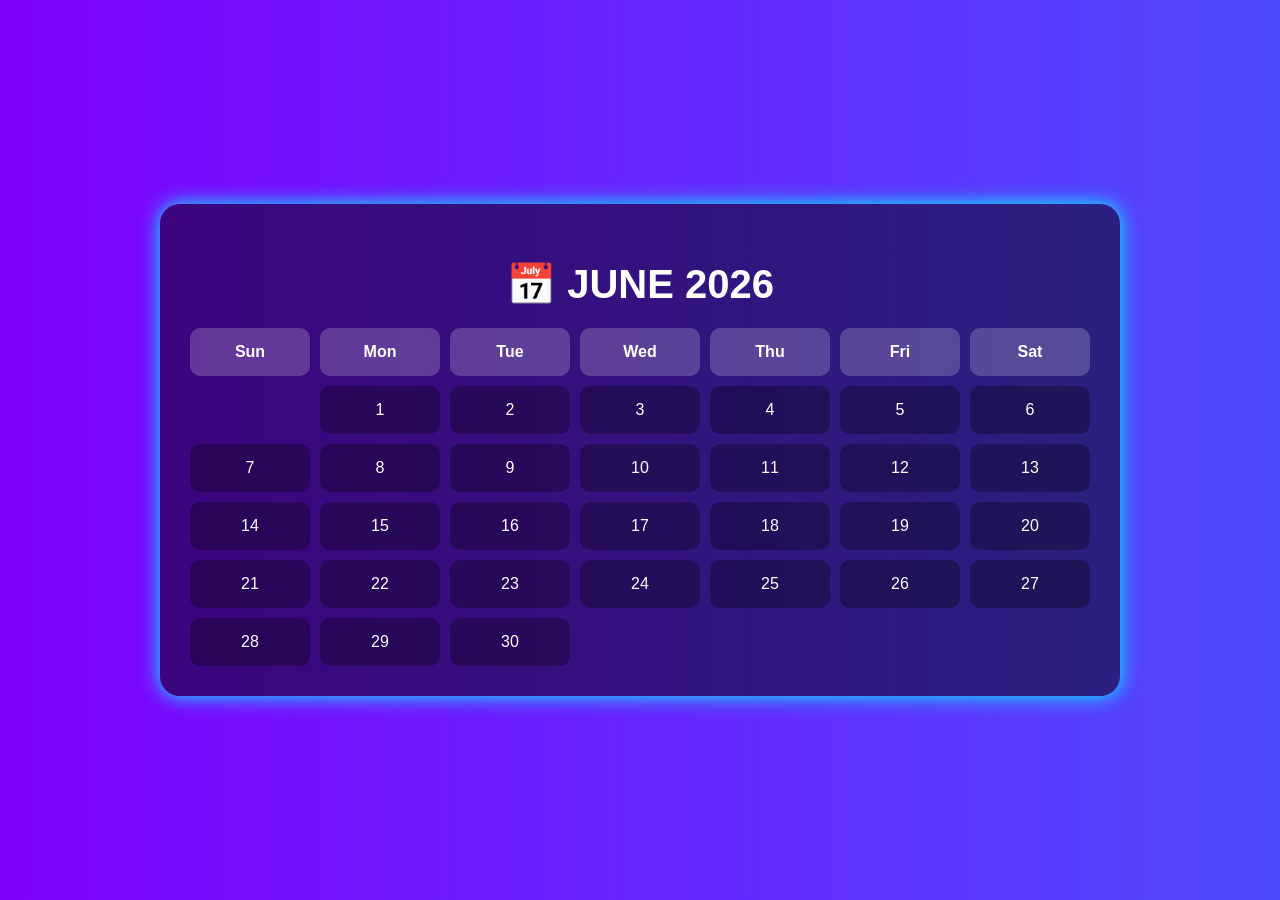
<file: Dockercalendar/index.html>
<!DOCTYPE html>
<html lang="en">
<head>
<meta charset="UTF-8">
<title>June 2026 Calendar</title>
<style>
    body {
        margin: 0;
        font-family: Arial;
        background: linear-gradient(270deg, #ff6a00, #ee0979, #00c6ff, #7f00ff);
        background-size: 800% 800%;
        animation: bgAnim 10s ease infinite;
        color: white;
        display: flex;
        justify-content: center;
        align-items: center;
        height: 100vh;
    }

    @keyframes bgAnim {
        0% {background-position:0% 50%}
        50% {background-position:100% 50%}
        100% {background-position:0% 50%}
    }

    .calendar {
        width: 80%;
        max-width: 900px;
        background: rgba(0,0,0,0.5);
        padding: 30px;
        border-radius: 20px;
        box-shadow: 0 0 20px cyan;
        text-align: center;
    }

    h1 {
        font-size: 40px;
        margin-bottom: 20px;
        animation: glow 2s infinite alternate;
    }

    @keyframes glow {
        from {text-shadow: 0 0 10px white;}
        to {text-shadow: 0 0 25px yellow;}
    }

    .grid {
        display: grid;
        grid-template-columns: repeat(7, 1fr);
        gap: 10px;
    }

    .day, .date {
        padding: 15px;
        border-radius: 10px;
    }

    .day {
        background: rgba(255,255,255,0.2);
        font-weight: bold;
    }

    .date {
        background: rgba(0,0,0,0.3);
        transition: 0.3s;
        cursor: pointer;
    }

    .date:hover {
        background: cyan;
        color: black;
        transform: scale(1.1);
    }
</style>
</head>

<body>
<div class="calendar">
    <h1>📅 JUNE 2026</h1>

    <div class="grid">
        <div class="day">Sun</div>
        <div class="day">Mon</div>
        <div class="day">Tue</div>
        <div class="day">Wed</div>
        <div class="day">Thu</div>
        <div class="day">Fri</div>
        <div class="day">Sat</div>

        <!-- June 2026 starts Monday (1 June 2026 = Monday) -->
        <div></div>
        <div class="date">1</div>
        <div class="date">2</div>
        <div class="date">3</div>
        <div class="date">4</div>
        <div class="date">5</div>
        <div class="date">6</div>

        <div class="date">7</div>
        <div class="date">8</div>
        <div class="date">9</div>
        <div class="date">10</div>
        <div class="date">11</div>
        <div class="date">12</div>
        <div class="date">13</div>

        <div class="date">14</div>
        <div class="date">15</div>
        <div class="date">16</div>
        <div class="date">17</div>
        <div class="date">18</div>
        <div class="date">19</div>
        <div class="date">20</div>

        <div class="date">21</div>
        <div class="date">22</div>
        <div class="date">23</div>
        <div class="date">24</div>
        <div class="date">25</div>
        <div class="date">26</div>
        <div class="date">27</div>

        <div class="date">28</div>
        <div class="date">29</div>
        <div class="date">30</div>
    </div>
</div>
</body>
</html>
</file>
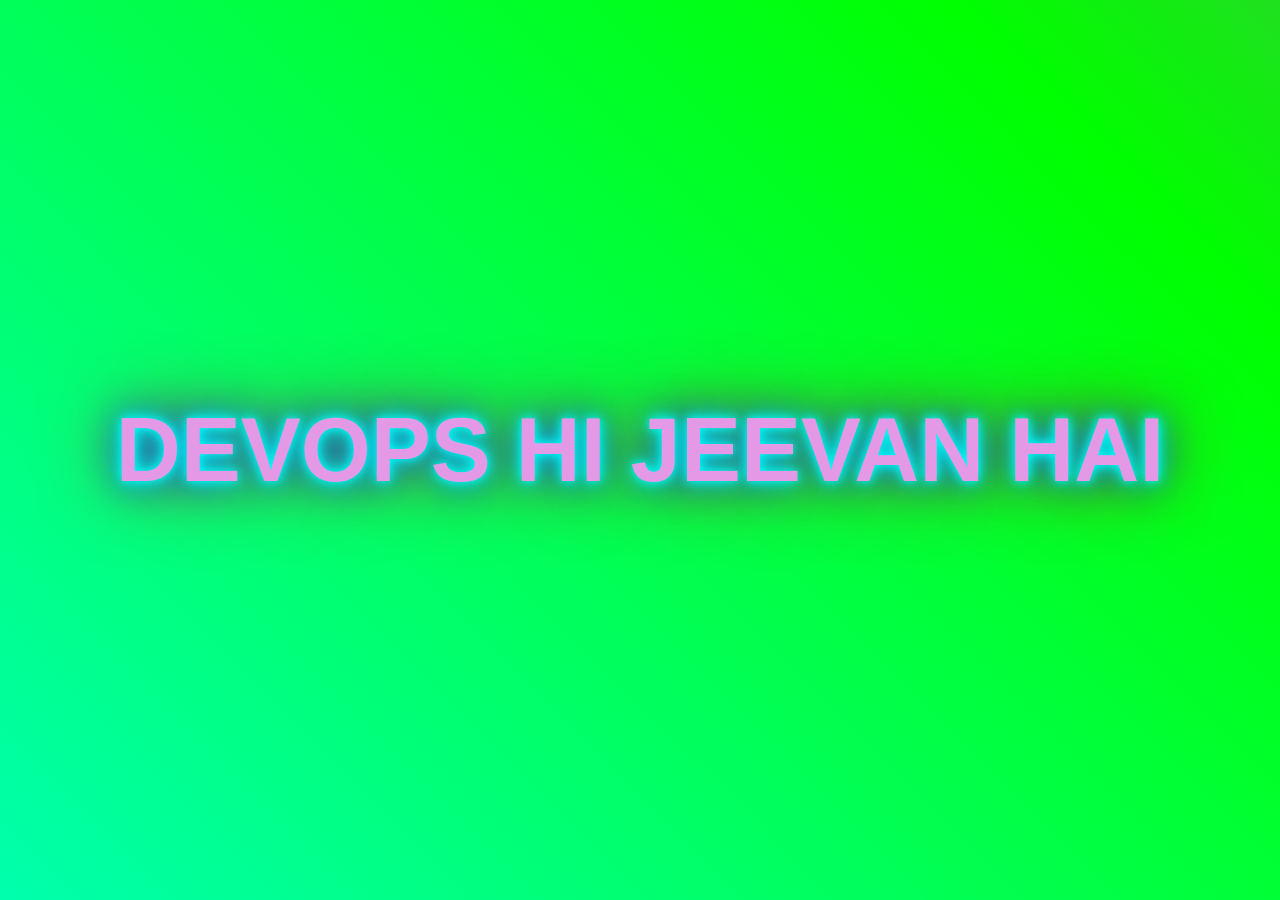
<file: devops-life-app/website/index.html>
<!DOCTYPE html>
<html lang="en">

<head>
    <meta charset="UTF-8">
    <title>DevOps Hi Jeevan Hai</title>

    <link rel="stylesheet" href="style.css">
</head>

<body>

<div class="background"></div>

<h1 id="text">
    DEVOPS HI JEEVAN HAI
</h1>

<script src="script.js"></script>

</body>

</html>
</file>
<file: devops-life-app/website/style.css>
*{
margin:0;
padding:0;
box-sizing:border-box;
}

body{

height:100vh;
display:flex;
justify-content:center;
align-items:center;
overflow:hidden;
background:#000;
font-family:Arial,sans-serif;

}

.background{

position:absolute;
width:100%;
height:100%;

background:linear-gradient(
45deg,
#ff0000,
#00ffff,
#00ff00,
#ff00ff,
#ffff00
);

background-size:500% 500%;

animation:bg 10s infinite;

}

@keyframes bg{

0%{
background-position:0% 50%;
}

50%{
background-position:100% 50%;
}

100%{
background-position:0% 50%;
}

}

h1{

position:relative;

font-size:90px;

color:white;

text-shadow:

0 0 10px cyan,
0 0 20px cyan,
0 0 40px blue,
0 0 80px red;

animation:zoom 2s infinite alternate;

}

@keyframes zoom{

from{
transform:scale(1);
}

to{
transform:scale(1.25);
}

}
</file>
